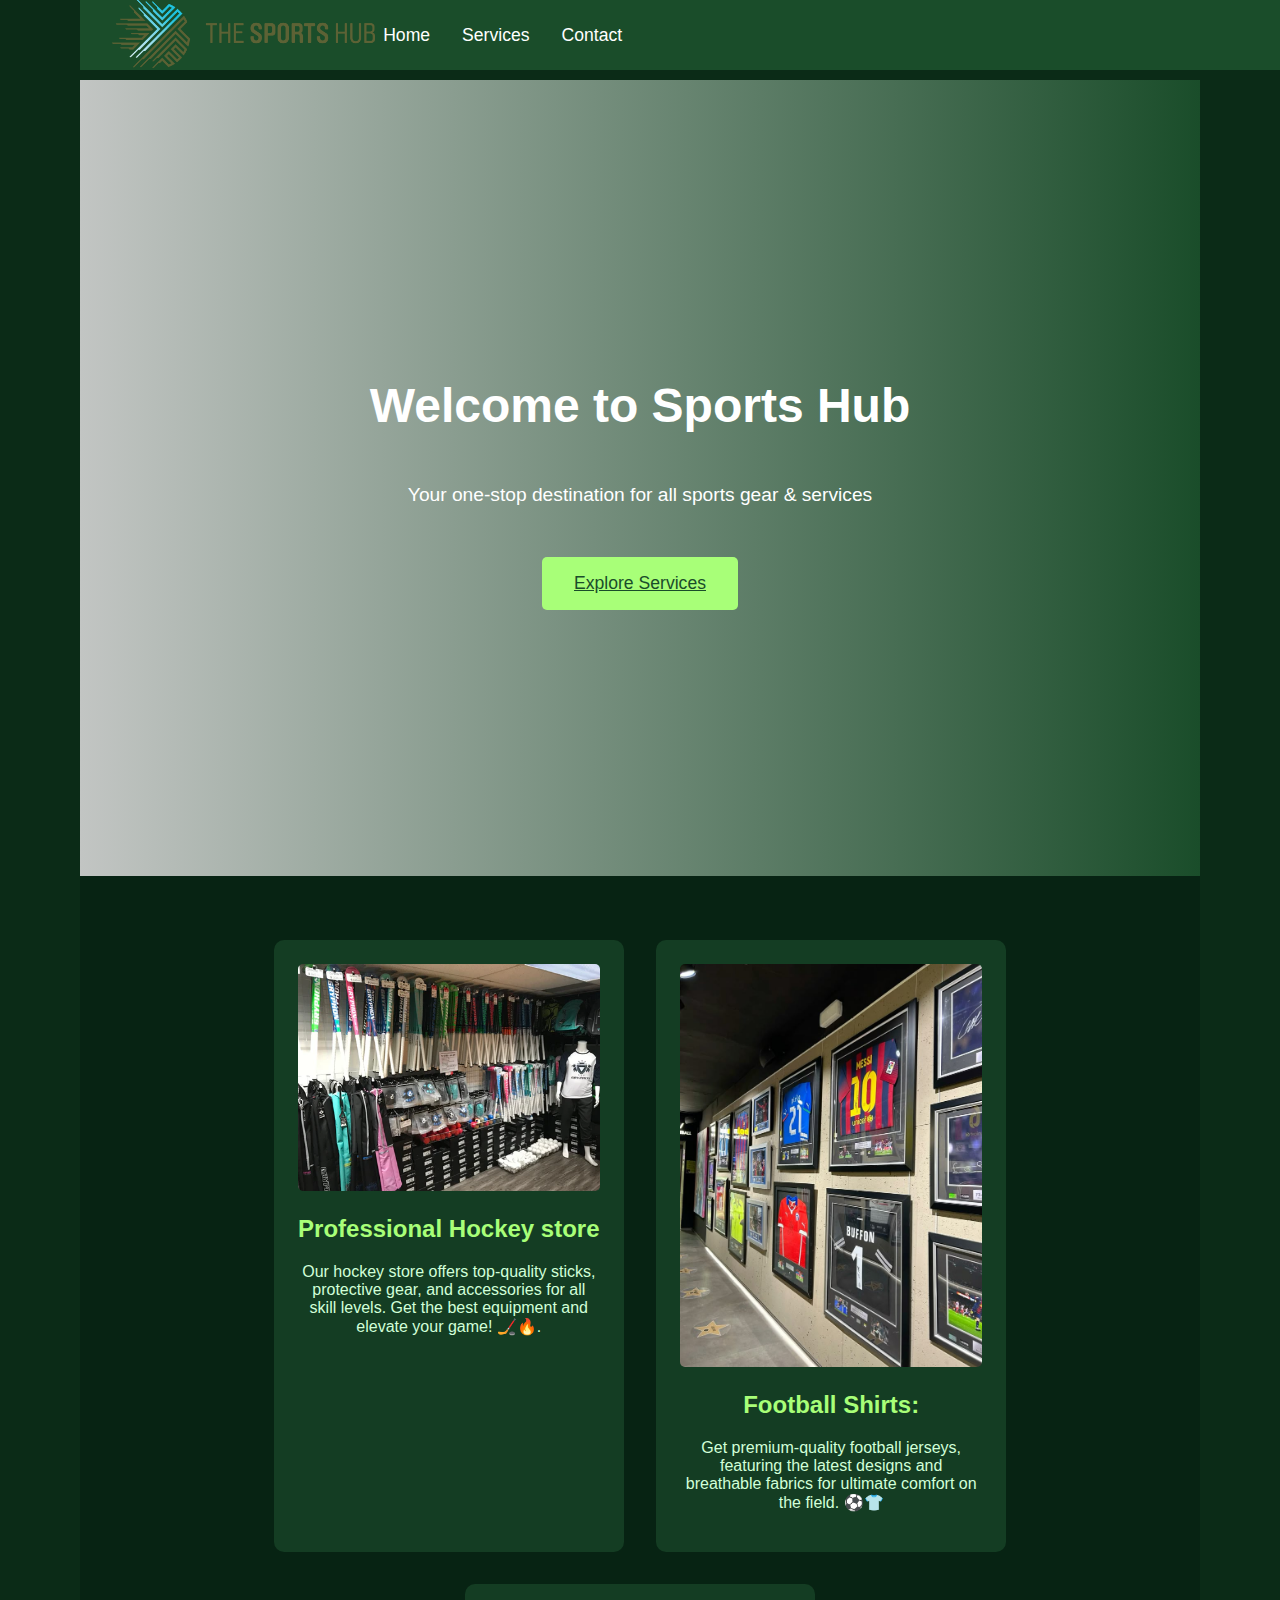
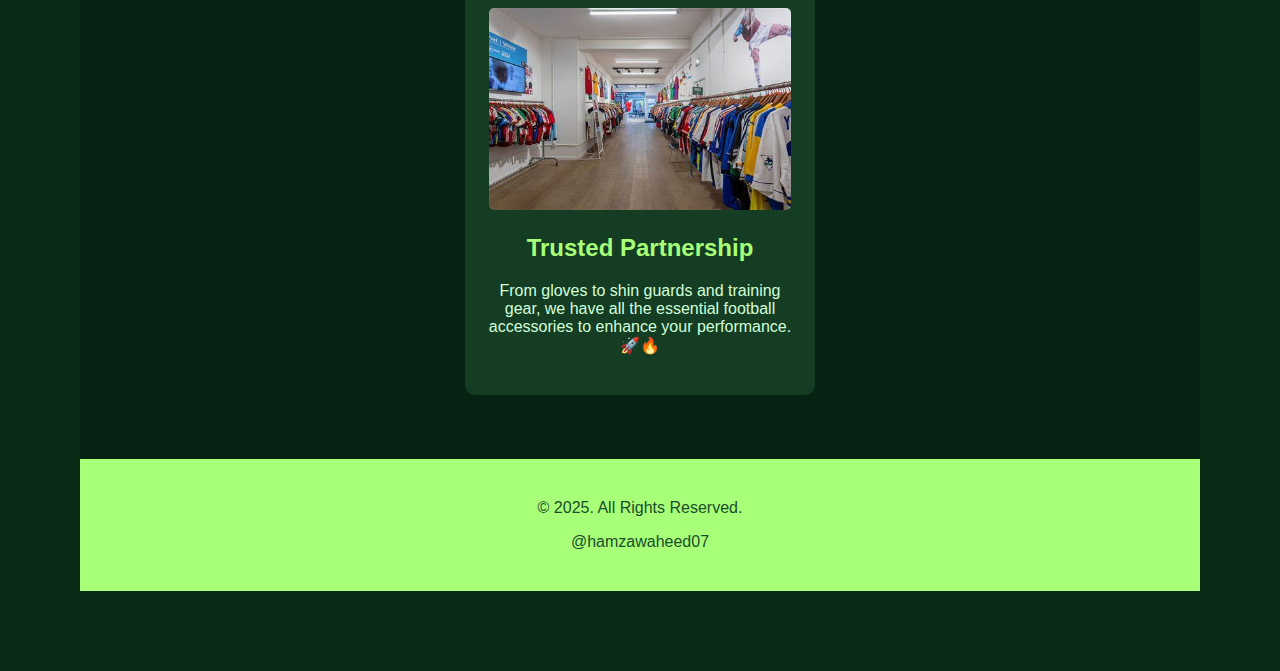
<file: sportshub/index.html>
<!DOCTYPE html>
<html lang="en">
<head>
    <meta charset="UTF-8">
    <meta name="viewport" content="width=device-width, initial-scale=1.0">
    <title>Sports Hub - Home</title>
    <link rel="stylesheet" href="stylesheet.css">
</head>
<body>

<nav>
    <div class="logo"><img src="logo.png" alt="Sports Hub Logo"></div>
    <div class="nav-links">
        <a href="index.html">Home</a>
        <a href="services.html">Services</a>
        <a href="contact.html">Contact</a>
    </div>
</nav>

<section class="hero">
    <h1>Welcome to Sports Hub</h1>
    <p>Your one-stop destination for all sports gear & services</p>
    <a href="services.html" class="cta-button">Explore Services</a>
</section>

<!-- Features Section -->
<section class="features">
    <div class="feature-card">
        <img src="hockey.webp" alt="Proven Track Record">
        <h2>Professional Hockey store</h2>
        <p>Our hockey store offers top-quality sticks, protective gear, and accessories for all skill levels. Get the best equipment and elevate your game! 🏒🔥.</p>
    </div>
    
    <div class="feature-card">
        <img src="football.jpg" alt="Forward-Thinking Approach">
        <h2>Football Shirts:</h2>
        <p> Get premium-quality football jerseys, featuring the latest designs and breathable fabrics for ultimate comfort on the field. ⚽👕</p>
    </div>

    <div class="feature-card">
        <img src="shop.jpeg" alt="Trusted Partnership">
        <h2>Trusted Partnership</h2>
        <p>From gloves to shin guards and training gear, we have all the essential football accessories to enhance your performance. 🚀🔥</p>
    </div>
</section>

<footer>
    <p>© 2025. All Rights Reserved.</p>
    <p>@hamzawaheed07</p>
</footer>

<script src="script.js"></script>
</body>
</html>
</file>
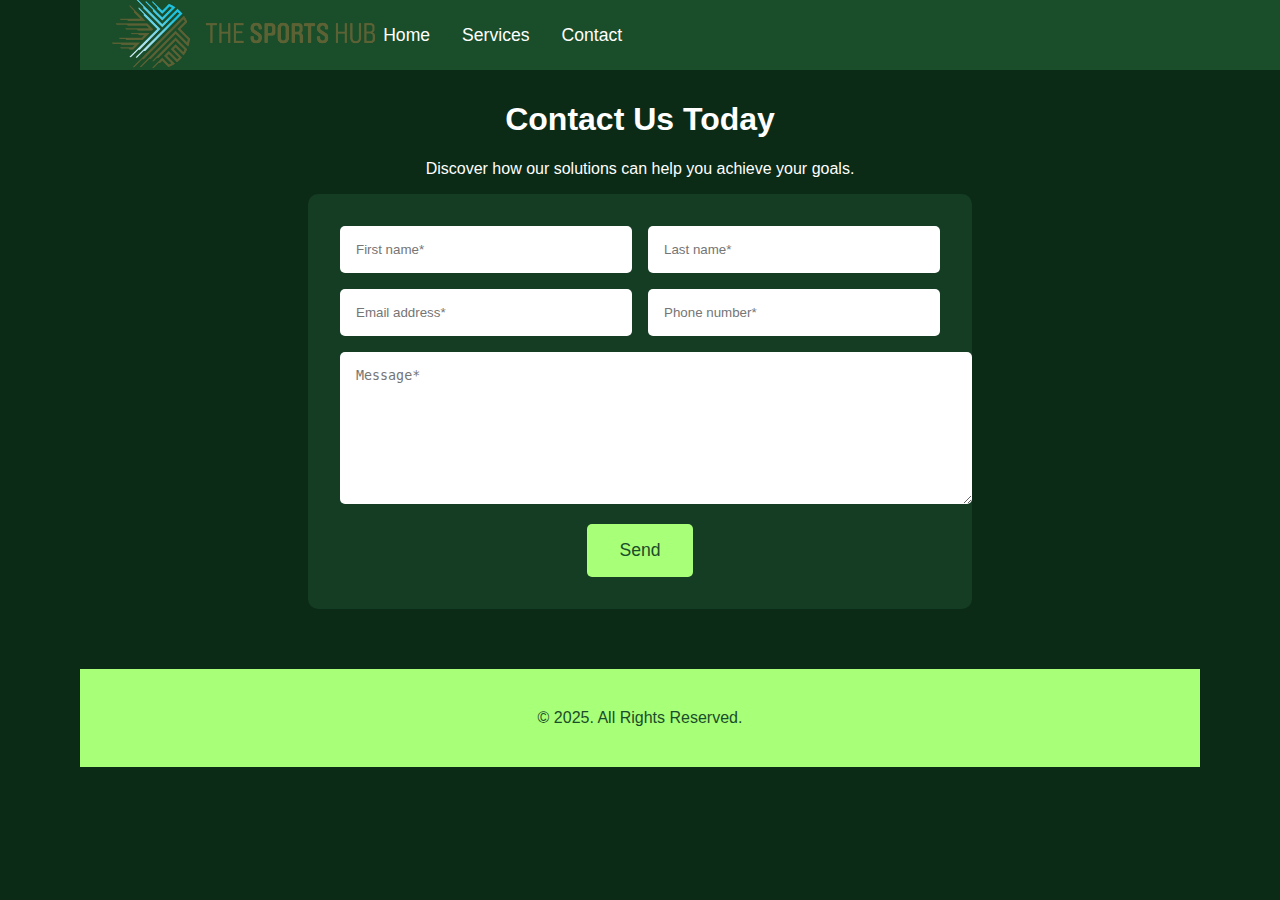
<file: sportshub/contact.html>
<!DOCTYPE html>
<html lang="en">
<head>
    <meta charset="UTF-8">
    <meta name="viewport" content="width=device-width, initial-scale=1.0">
    <title>Contact Us - Sports Hub</title>
    <link rel="stylesheet" href="stylesheet.css">
</head>
<body>

<nav>
    <div class="logo"><img src="logo.png" alt="Sports Hub Logo"></div>
    <div class="nav-links">
        <a href="index.html">Home</a>
        <a href="services.html">Services</a>
        <a href="contact.html" class="active">Contact</a>
    </div>
</nav>

<!-- Contact Section -->
<section class="contact">
    <h1>Contact Us Today</h1>
    <p>Discover how our solutions can help you achieve your goals.</p>

    <form action="#" method="post">
        <div class="form-group">
            <input type="text" name="first_name" placeholder="First name*" required>
            <input type="text" name="last_name" placeholder="Last name*" required>
        </div>
        <div class="form-group">
            <input type="email" name="email" placeholder="Email address*" required>
            <input type="text" name="phone" placeholder="Phone number*" required>
        </div>
        <textarea name="message" placeholder="Message*" required></textarea>
        <button type="submit">Send</button>
    </form>
</section>

<footer>
    <p>© 2025. All Rights Reserved.</p>
</footer>

</body>
</html>
</file>
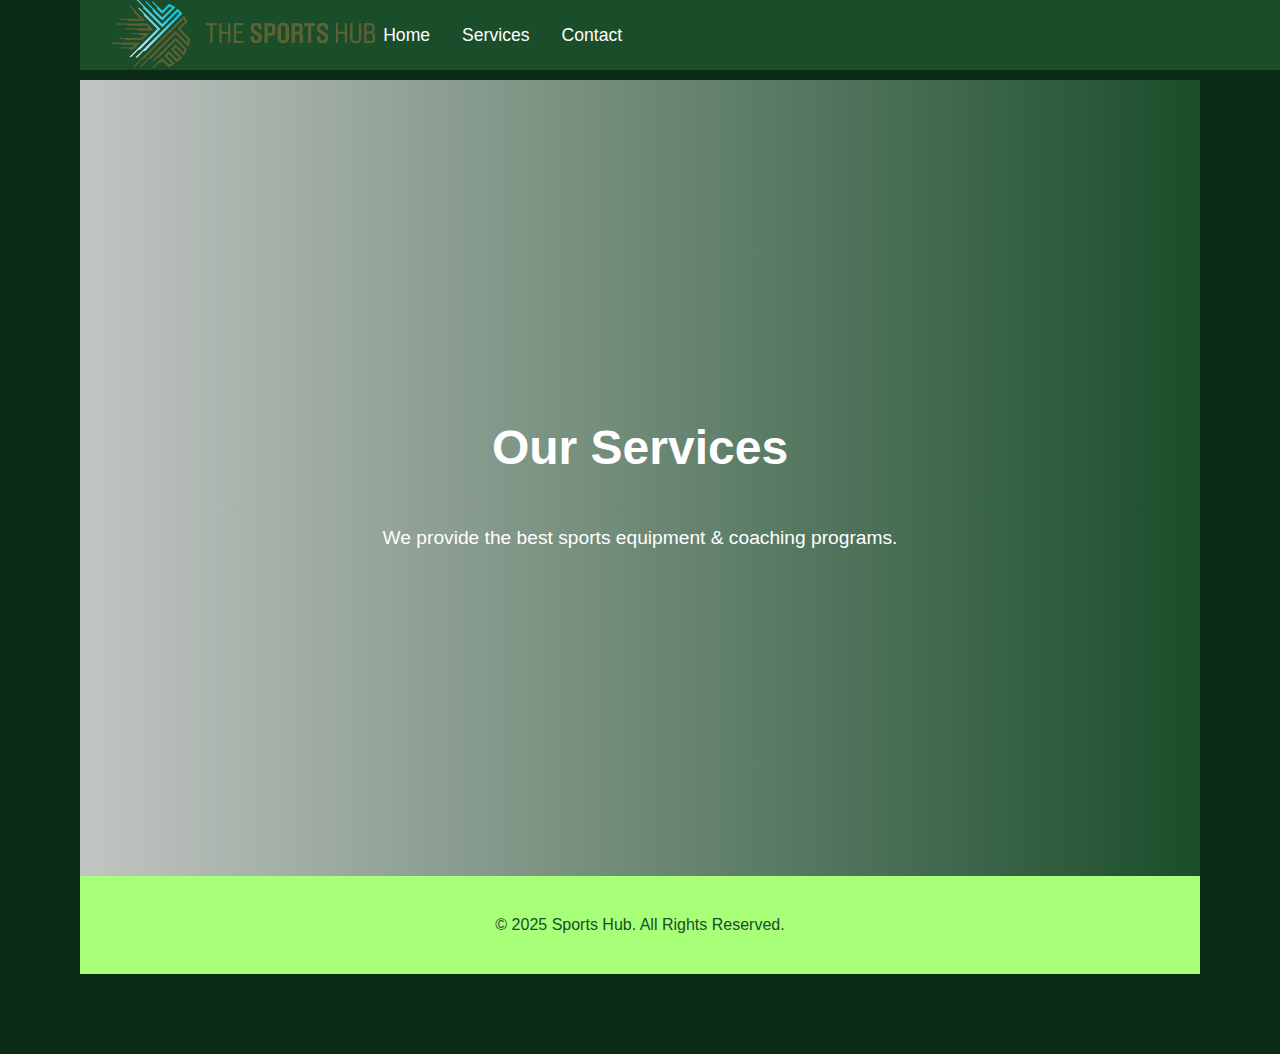
<file: sportshub/services.html>
<!DOCTYPE html>
<html lang="en">
<head>
    <meta charset="UTF-8">
    <meta name="viewport" content="width=device-width, initial-scale=1.0">
    <title>Sports Hub - Services</title>
    <link rel="stylesheet" href="stylesheet.css">
</head>
<body>

<nav>
    <div class="logo"><img src="logo.png" alt="Sports Hub Logo"></div>
    <div class="nav-links">
        <a href="index.html">Home</a>
        <a href="services.html">Services</a>
        <a href="contact.html">Contact</a>
    </div>
</nav>

<section class="hero">
    <h1>Our Services</h1>
    <p>We provide the best sports equipment & coaching programs.</p>
</section>

<footer>
    <p>&copy; 2025 Sports Hub. All Rights Reserved.</p>
</footer>

<script src="script.js"></script>
</body>
</html>
</file>
<file: sportshub/stylesheet.css>
/* General Styling */
body {
    background: #0b2b17;
    color: white;
    font-family: Arial, sans-serif;
    margin: 0;
    padding: 80px;
    text-align: center;
}
nav img{
    width: 100%;
    height: 70px;
}

/* Navbar */
nav {
    background: #1a4d2a;
    padding:0;
    display: flex;
    align-items: center;
    position: fixed;
    width: 100%;
    height: 70px;
    top: 0;
    z-index: 1000;
    padding: 0 2rem;
}

.nav-links {
    display: flex;
    gap: 1rem;
}

.nav-links a {
    color: white;
    text-decoration: none;
    font-size: 1.1rem;
    padding: 0.5rem;
}

.nav-links a:hover {
    color: #00ff2a;
}

/* Hero Section */
.hero {
    background: linear-gradient(to right , #c2c5c3, #1a4d2a);
    padding: 8rem 2rem;
    display: flex;
    flex-direction: column;
    align-items: center;
    justify-content: center;
    height: 60vh;
    text-align: center;
}

.hero h1 {
    font-size: 3rem;
}

.hero p {
    font-size: 1.2rem;
}

.cta-button {
    background: #a8ff78;
    color: #1a4d2a;
    padding: 1rem 2rem;
    border: none;
    border-radius: 5px;
    margin-top: 2rem;
    font-size: 1.1rem;
    cursor: pointer;
    transition: 0.3s;
}

.cta-button:hover {
    transform: translateY(-3px);
}

/* Features Section */
.features {
    display: flex;
    flex-wrap: wrap;
    justify-content: center;
    gap: 2rem;
    padding: 4rem 5%;
    background: #072313;
}

.feature-card {
    background: #143d23;
    padding: 1.5rem;
    border-radius: 10px;
    width: 30%;
    text-align: center;
}

.feature-card img {
    width: 100%;
    height: auto;
    border-radius: 5px;
}

.feature-card h2 {
    color: #a8ff78;
    margin-top: 20px;
}

.feature-card p {
    margin-top: 20px;
    color: #d1ffd8;
}

/* Contact Form */
form {
    max-width: 600px;
    margin: auto;
    background: #143d23;
    padding: 2rem;
    border-radius: 10px;
    margin-bottom: 60px;
}

.form-group {
    display: flex;
    flex-wrap: wrap;
    gap: 1rem;
    margin-bottom: 1rem;
}

.form-group input {
    flex: 1;
    padding: 1rem;
    border: none;
    border-radius: 5px;
}

textarea {
    width: 100%;
    padding: 1rem;
    border: none;
    border-radius: 5px;
    min-height: 120px;
    margin-bottom: 1rem;
}

button {
    background: #a8ff78;
    color: #1a4d2a;
    padding: 1rem 2rem;
    border: none;
    border-radius: 5px;
    font-size: 1.1rem;
    cursor: pointer;
    transition: 0.3s;
}

button:hover {
    transform: translateY(-3px);
}

/* Footer */
footer {
    background: #a8ff78;
    color: #1a4d2a;
    padding: 1.5rem;
    font-size: 1rem;
}

/* Responsive Design */
@media (max-width: 768px) {
    nav {
        flex-direction: column;
        height: auto;
        padding: 1rem 0;
    }

    .nav-links {
        flex-direction: column;
        gap: 0.5rem;
    }

    .hero {
        height: auto;
        padding: 6rem 1rem;
    }

    .hero h1 {
        font-size: 2rem;
    }

    .hero p {
        font-size: 1rem;
    }

    .cta-button {
        font-size: 1rem;
    }

    .features {
        flex-direction: column;
        align-items: center;
    }

    .feature-card {
        width: 90%;
    }

    .form-group {
        flex-direction: column;
    }
}
</file>
